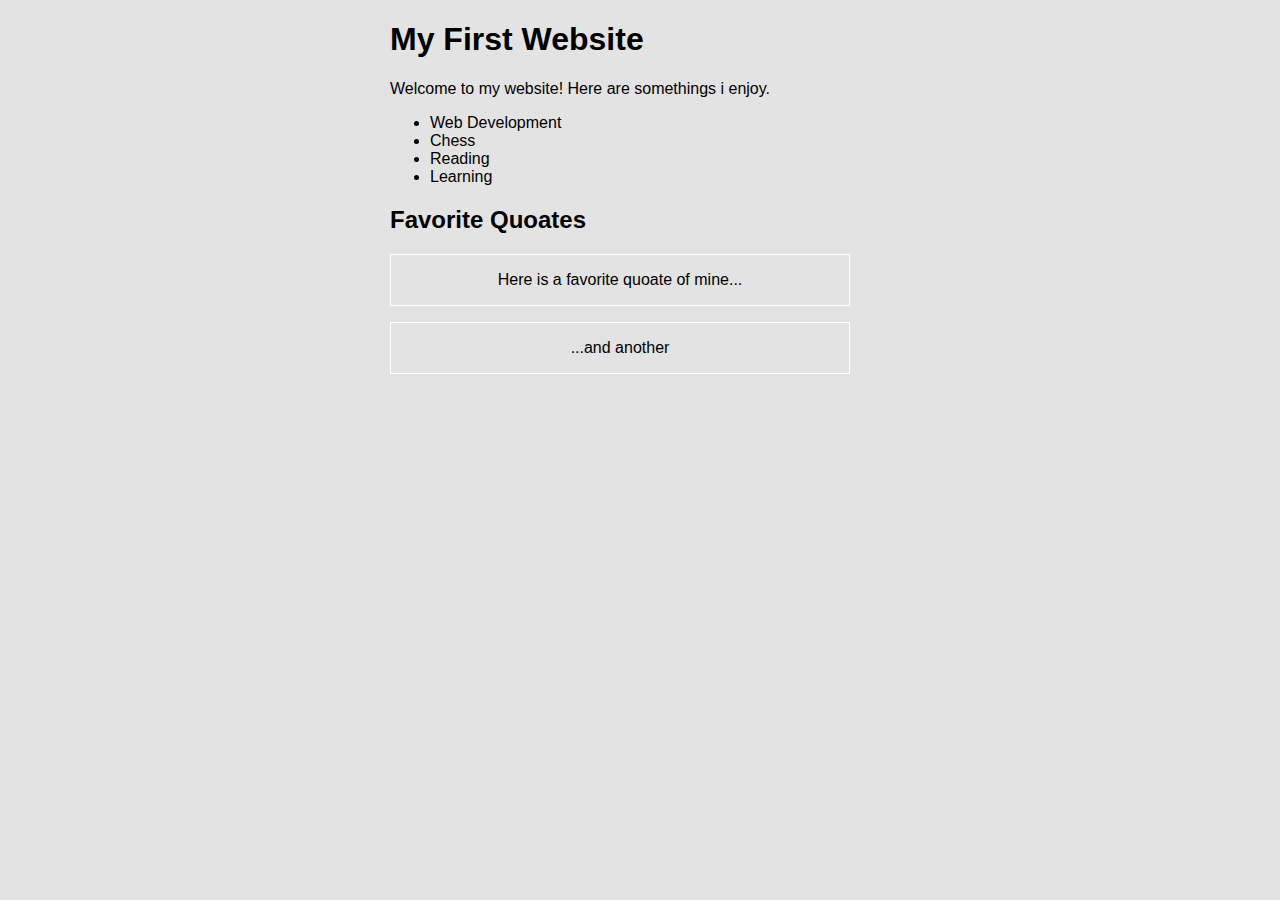
<file: Learn Front-End/index.html>
<!DOCTYPE HTML>
<html>
    <head>
        <title> First Assignment Page</title>
        <link href="css/style.css" rel="stylesheet" type="text/css">
       
    
    </head>
    <body>
        <div class="contents">
            <h1>My First Website</h1>
            <p>Welcome to my website! Here are somethings i enjoy.</p>
            <ul>
                <li>Web Development</li>
                <li>Chess</li>
                <li>Reading</li>
                <li>Learning</li>
            </ul>
            <h2>Favorite Quoates</h2>
            <blockquote><p>Here is a favorite quoate of mine...</p></blockquote>
            <blockquote><p>...and another</p></blockquote>
   
        </div>
  
    </body>

</html>
</file>
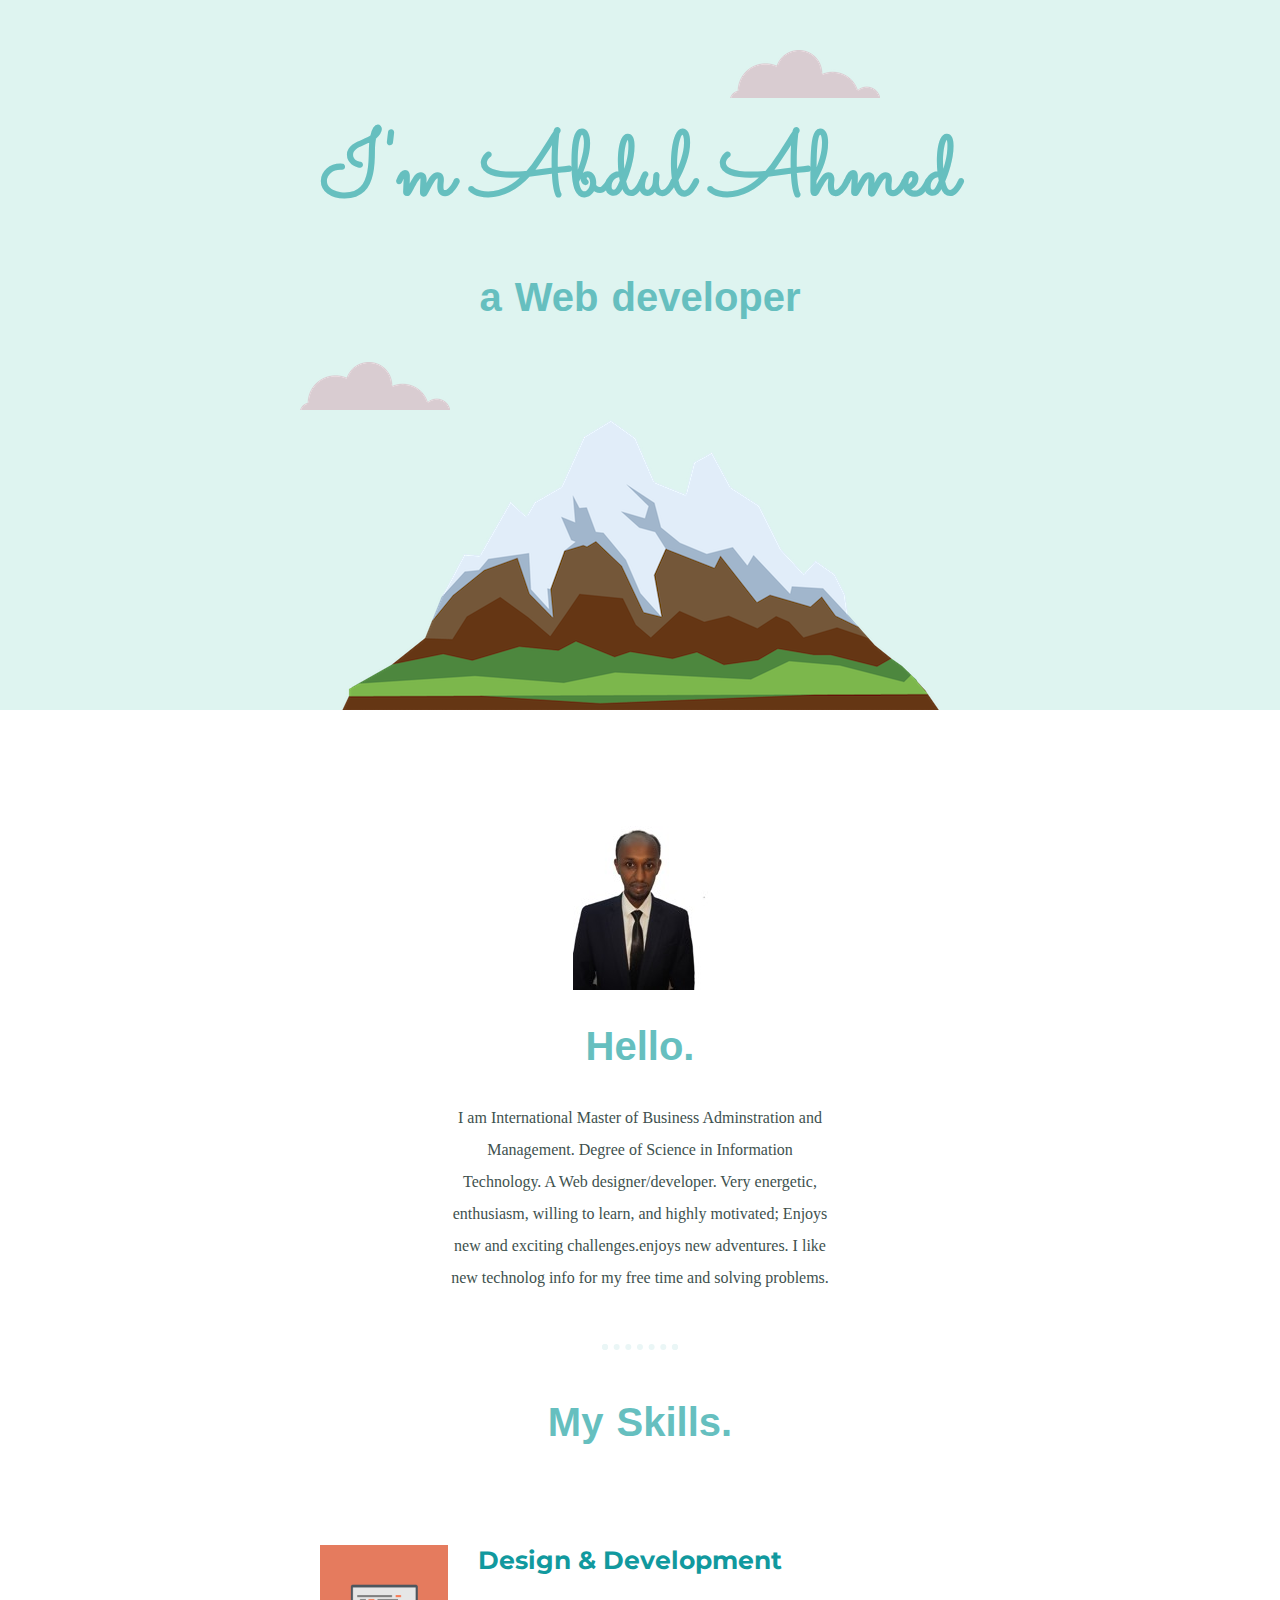
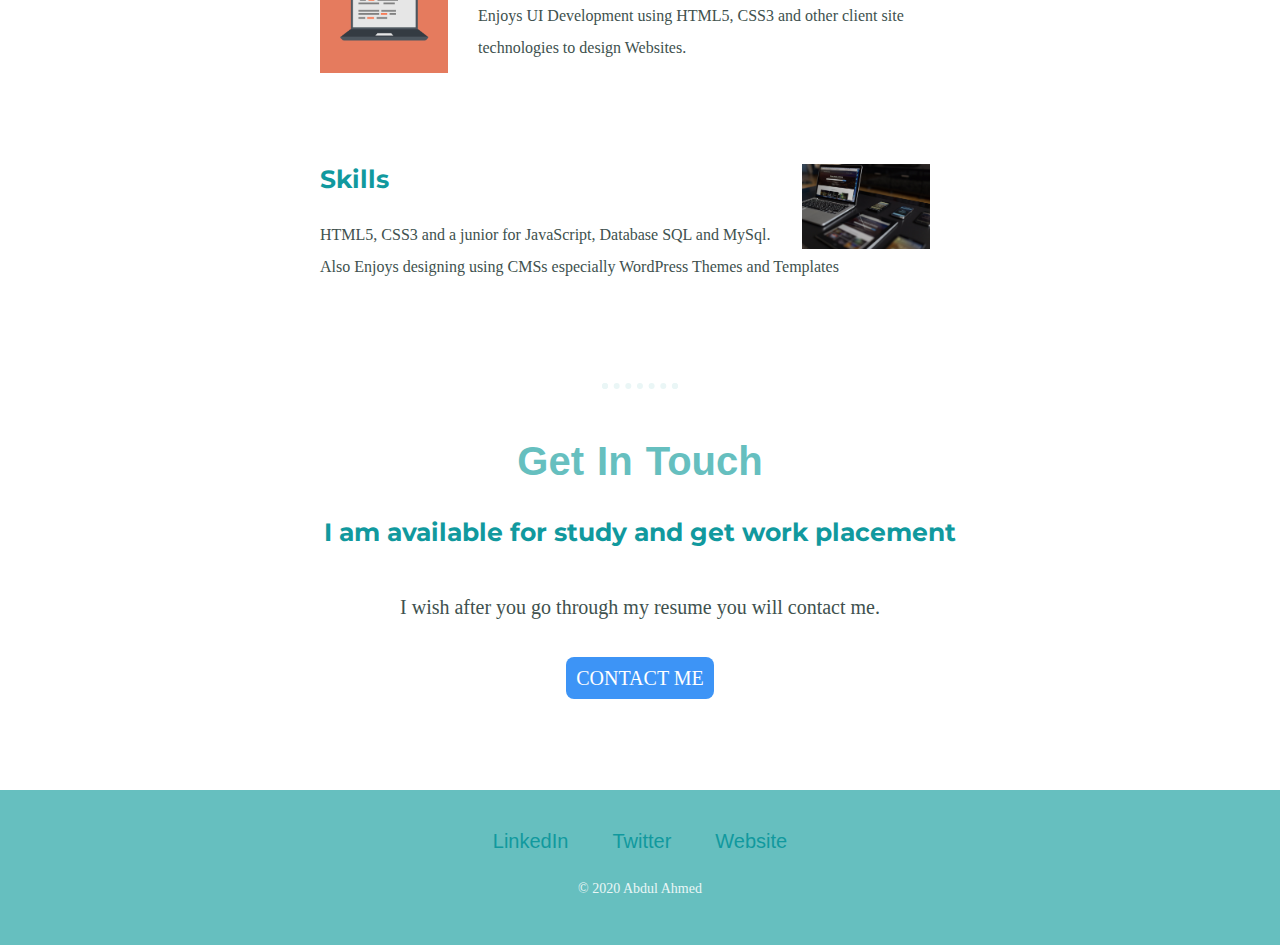
<file: My profile/index.html>
<html>
<head>
<title>Personal Profile</title>
<link href="css/style.css" rel="stylesheet">
<link href="https://fonts.googleapis.com/css2?family=Merriweather:wght@300&family=Montserrat:wght@100&family=Sacramento&display=swap" rel="stylesheet">



</head>
<body>
  
   <div class="top-container">
    <img class="top-cloud" src="images/cloud.png" alt="top-cloud">
    <h1>I'm Abdul Ahmed</h1> 
     <h2>a Web developer</h2>
     <img class="bottom-cloud" src="images/cloud.png" alt="bottom-cloud">
     <img src="images/mountain.png" alt="mountain">
      
   </div>
   
   <div class="middle-container">
  <div class="profile">
    <img src="images/abdul.jpg" alt="">
    <h2>Hello.</h2>
    <p class="intro">I am International Master of Business Adminstration and Management. Degree of Science in Information Technology. A Web designer/developer. Very energetic, enthusiasm, willing to learn, and highly motivated; Enjoys new and exciting challenges.enjoys new adventures. I like new technolog info for my free time and solving problems.</p>
  </div>
  <hr>
  <div class="skills">
    <h2>My Skills.</h2>
    <div class="skill-row">
      <img class="computer" src="images/computer.png" alt="">
      <h3>Design & Development</h3>
      <p class="description">Enjoys UI Development using HTML5, CSS3 and other client site technologies to design Websites.</p>
    </div>
    <div class="skill-row">
      <img class="web" src="images/web.jpg" alt="">
      <h3>Skills</h3>
      <p>HTML5, CSS3 and a junior for JavaScript, Database SQL and MySql. Also Enjoys designing using CMSs especially WordPress Themes and Templates</p>
    </div>
  </div>
  <hr>
  <div class="contact-me">
    <h2>Get In Touch</h2>
    <h3>I am available for study and get work placement</h3>
    <p class="contact-message">I wish after you go through my resume you will contact me.</p>
    <a class="btn" href="mailto:duaale13@gmail.com">CONTACT ME</a>
  </div>
</div>


<div class="bottom-container">
  <a class="footer-link" href="https://www.linkedin.com/">LinkedIn</a>
  <a class="footer-link" href="https://twitter.com/">Twitter</a>
  <a class="footer-link" href="https://www.appbrewery.co/">Website</a>
  <p class="copy"> &copy; 2020 Abdul Ahmed </p>
   </div>
</body>


</html>
</file>
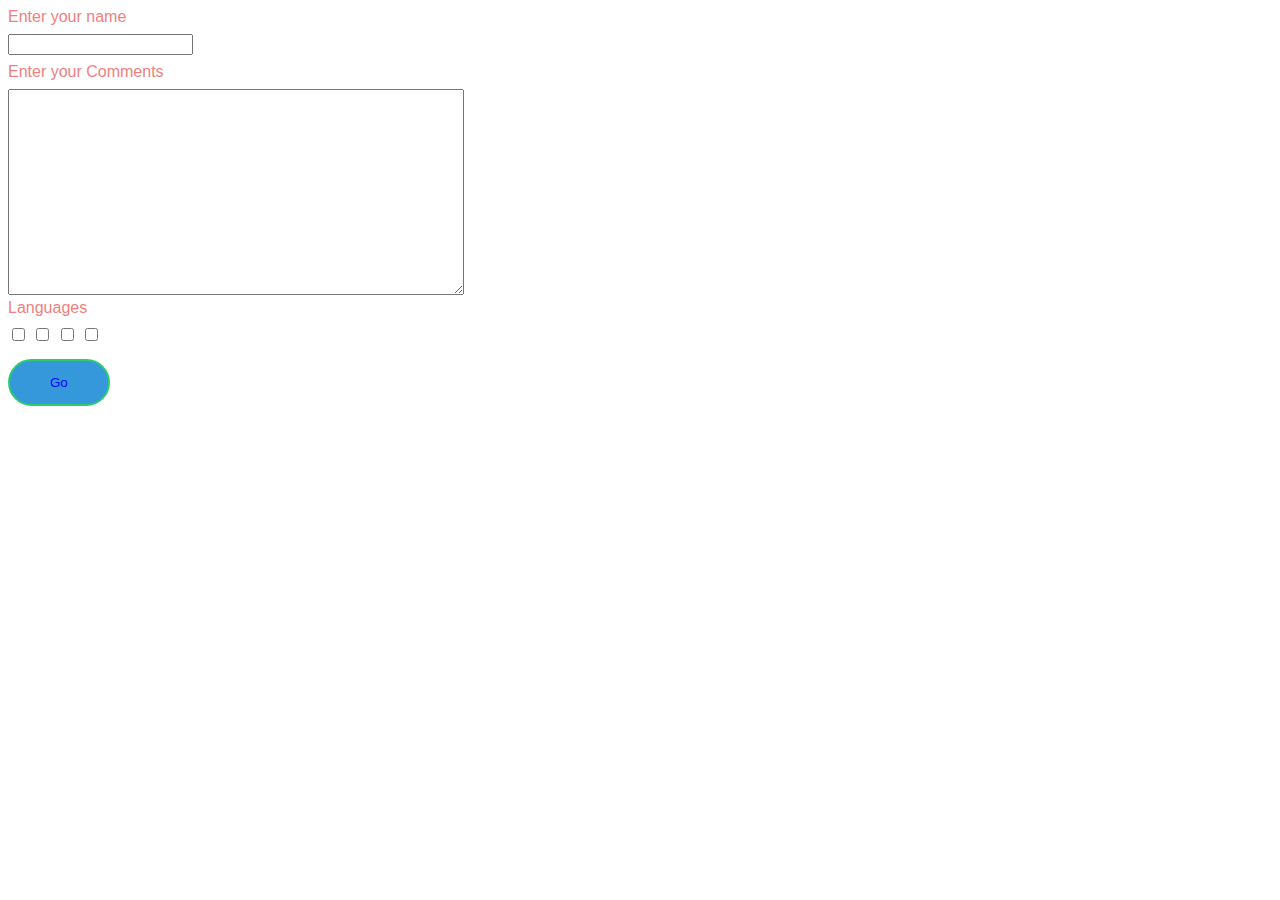
<file: Learn Front-End/forms.html>
<!DOCTYPE HTML>
<html>
    <head>
        <title>My Forms Page</title>
        <meta charset="utf-8">
        <link href="css/forms.css" rel="stylesheet" type="text/css">
    </head>
    <body>
        <form action="#" method="post">
            <label for="name">Enter your name</label>
            <input type="text" id="name" name="name"/>
            <label for="area" id="area">Enter your Comments</label>
            <textarea id="area" name="comments"></textarea><br>
            <label for="languages">Languages</label>
            <input type="checkbox" id="languages" value="css"/>
            <input type="checkbox" id="languages" value="html"/>
            <input type="checkbox" id="languages" value="javascript"/>
            <input type="checkbox" id="languages" value="NodeJS"/><br>
            <input type="submit" value="Go">
            
        
        
        </form>
 
    </body>

</html>
</file>
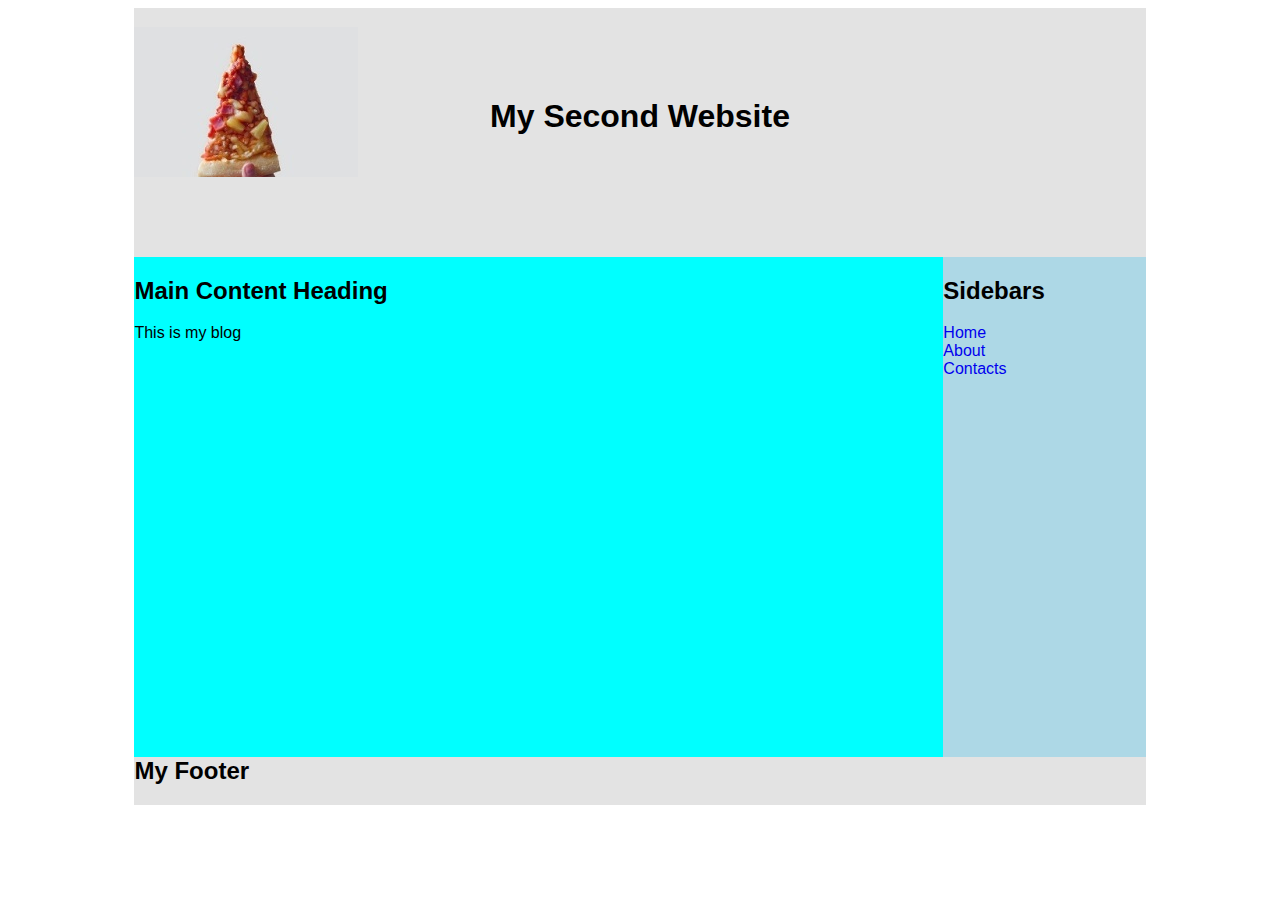
<file: Learn Front-End/second.html>
<!DOCTYPE HTML>
<html>
    <head>
        <title>My second Assignment</title>
        <link href="css/second.css" rel="stylesheet" type="text/css">
    </head>
    
    <body>
        <div class="wrap">
            <h3>Second page</h1>
            <h1>My Second Website</h1>
            <div class="content">
                <h2>Main Content Heading</h2>
                <p>This is my blog</p>
            </div>
            <aside>
                <h2>Sidebars</h2>
                <ul>
                    <li><a href="#">Home</a></li>
                    <li><a href="#">About</a></li>
                    <li><a href="#">Contacts</a></li>
                </ul>
      
            </aside>
            <footer>
                <h2>My Footer</h2>
            
            </footer>
   
        </div>
    </body>

</html>
</file>
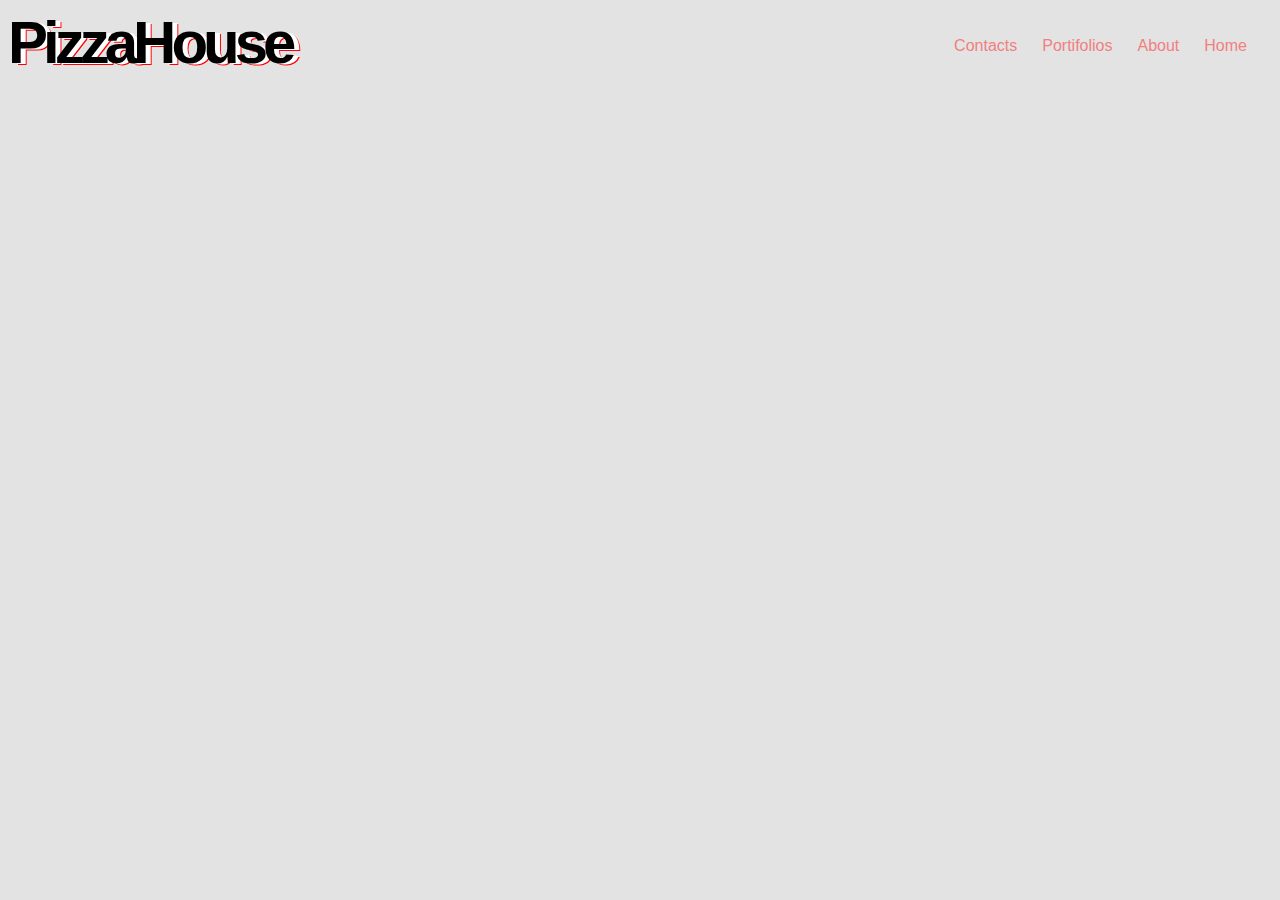
<file: Learn Front-End/third.html>
<!DOCTYPE HTML>
<html>
    <head>
        <title>My Third Assignment</title>
        <link href="css/third.css" rel="stylesheet" type="text/css">
    </head>
    <body>
        <div class="box">
        <h3>PizzaHouse</h3>
        <ul>
            <li><a href="#">Home</a></li>
            <li><a href="#">About</a></li>
            <li><a href="#">Portifolios</a></li>
            <li><a href="#">Contacts</a></li>
       
        </ul>
        </div>
  
    
    </body>

</html>
</file>
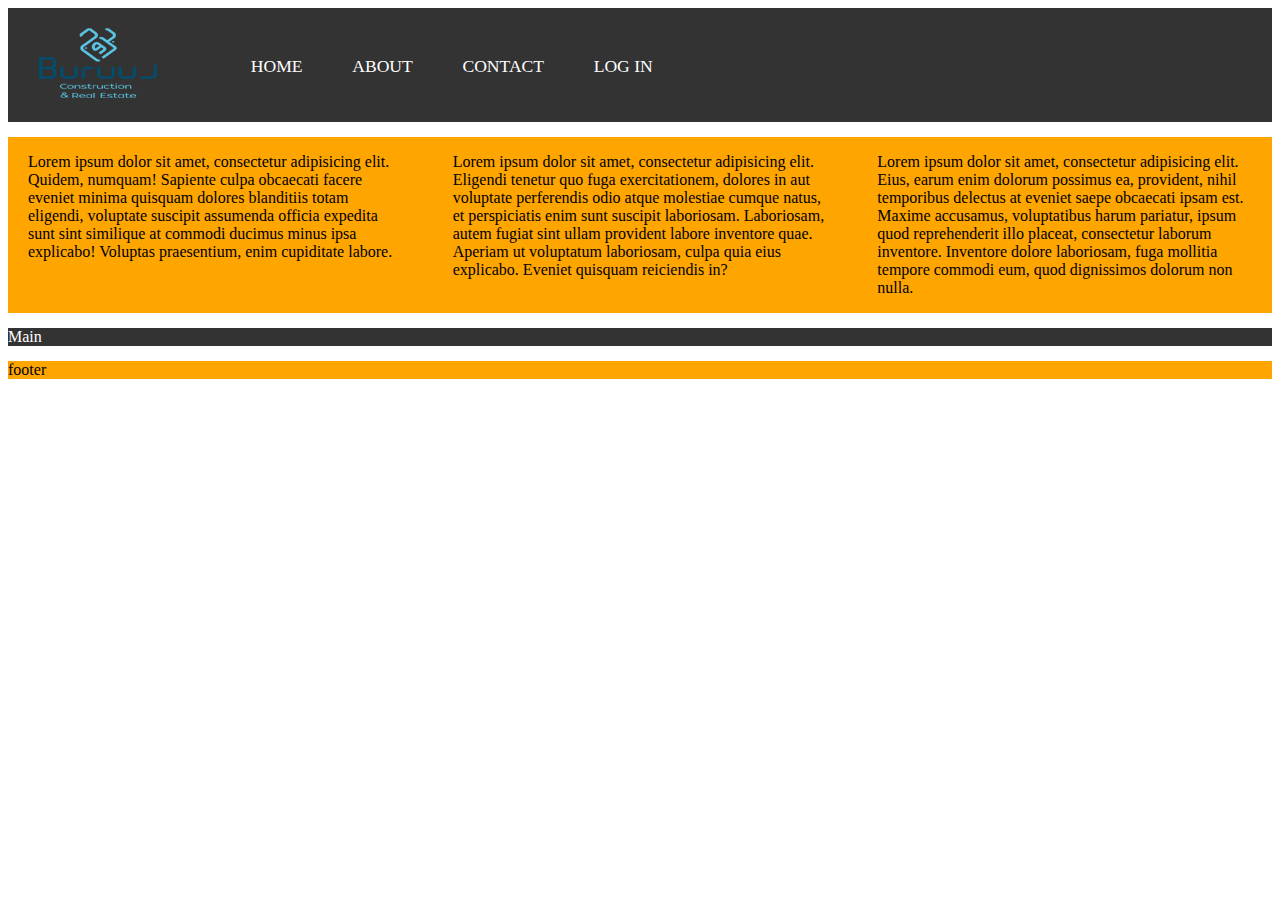
<file: Responsive web/index2.html>
<!DOCTYPE html>
<html lang="en">
<head>
    <meta charset="UTF-8">
    <title>Responsive Grid Examples</title>
</head>

<body>
  <div class="wrapper">
      <div class="box box1">
          <div class="nested">
          <img src="images/logo.png" alt="Logo">
          </div>
          <div class="nested">
          <ul>
                  <li><a href="#">Home</a></li>
                  <li><a href="#">About</a></li>
                  <li><a href="#">Contact</a></li>
                  <li><a href="#">Log in</a></li>
              </ul>
            </div>
          
      </div>
      <div class="box box2">
          <div><p>Lorem ipsum dolor sit amet, consectetur adipisicing elit. Quidem, numquam! Sapiente culpa obcaecati facere eveniet minima quisquam dolores blanditiis totam eligendi, voluptate suscipit assumenda officia expedita sunt sint similique at commodi ducimus minus ipsa explicabo! Voluptas praesentium, enim cupiditate labore.</p></div>
          <di>
          <p>Lorem ipsum dolor sit amet, consectetur adipisicing elit. Eligendi tenetur quo fuga exercitationem, dolores in aut voluptate perferendis odio atque molestiae cumque natus, et perspiciatis enim sunt suscipit laboriosam. Laboriosam, autem fugiat sint ullam provident labore inventore quae. Aperiam ut voluptatum laboriosam, culpa quia eius explicabo. Eveniet quisquam reiciendis in?</p>
          </di>
          <div>
              <p>Lorem ipsum dolor sit amet, consectetur adipisicing elit. Eius, earum enim dolorum possimus ea, provident, nihil temporibus delectus at eveniet saepe obcaecati ipsam est. Maxime accusamus, voluptatibus harum pariatur, ipsum quod reprehenderit illo placeat, consectetur laborum inventore. Inventore dolore laboriosam, fuga mollitia tempore commodi eum, quod dignissimos dolorum non nulla.</p></div>
      </div>
      <div class="box box3">
          Main
      </div>
      <div class="box box4">footer</div>
  </div>
   
  
</body>
<style>
    
    .wrapper{
        display:grid;
        grid-gap:15px;
    }
    
    
    .box1{
        display:flex;
       
        align-items: center;
    }
    
/*   
    .box box1{
        display:grid;
        grid-template-columns:repeat(4, 1fr);
        grid-gap:15px;
        
    }*/
    
    
    .nested img{
        padding:20px 20px;
    }
    .box2{
        display:grid;
        grid-template-columns: repeat(3, 1fr);
        justify-content: space-around;
        align-items: stretch;
        grid-gap: 10px;
    }
    .box p{
        padding:0px 20px;
    }
    .box:nth-child(odd){
        background:#333;
        color:#fff;
    }
    .box:nth-child(even){
        background:orange;
    }
    .nested ul{
        list-style: none;
        padding-top: 2px;
        
    }
    li{
        display:inline-block;
        padding:10px;
        
    }
    li a{
        text-decoration: none;
        display:block;
        text-transform:uppercase;
        padding:0.8rem;
        font-size:1.1rem;
        color:#fff;
        text-align:Center;
     
    }
    
</style>
    
</html>
</file>
<file: Learn Front-End/css/style.css>
body{
    background-color:#e3e3e3;
    font-family: sans-serif;
}
.contents{
    width:500px;
    margin:auto;
}

blockquote{
    border:1px solid white;
    text-align: center;
    margin-left:0;
}
</file>
<file: My profile/css/style.css>
body{
    color:#40514E;
    margin:0px;
    text-align:center;
    font-family: serif;
    font-size: 100%;
    
}
h1{
    font-family: 'Sacramento', cursive;
    font-size: 5.625rem;
    color: #66BFBF;
    margin:50px auto 0px auto;
}
h2{
    font-family:sans-serif;
    font-size: 2.5rem;
    color:#66BFBF;
    word-spacing:2px;;
    
    
}
h3{
    color:#11999E;
    font-family: 'Montserrat', sans-serif;
    font-size:25px;
}


hr{
    
    border:dotted #EAF6F6 6px;
    border-bottom:none;
    width:5%;
    margin:50px auto;
   
}

p{
    line-height: 2;
}
.top-container{
    width:100%;
    background-color:#def4f0;
    position:relative;
    padding-top:60px;
   
   
}

.top-cloud{
    position:absolute;
    top:50px;
    right:400px;
}

.bottom-cloud{
    position:absolute;
    left:300px;
    bottom:300px;
}


.middle-container{
   margin:100px 0;
  
}

.intro{
    width:30%;
    margin:auto;
}
.skill-row{
    width: 50%;
    margin:100px auto 100px auto;
    text-align: left;
}

.computer{
    width:20%;
    float:left;
    margin-right: 30px;
}
.web{
    width:20%;
    float:right;
    margin-right: 30px;
}

.contact-me p{
    margin-bottom:40px;
}

.btn{
    background-color:#3D94F6;
    color:#FFFFFF;
    font-size:20px;
    font-weight:50px;
    padding:10px;
    border-radius:8px;
    margin-bottom:40px;
    text-decoration: none;
   
}
.btn:hover{
    background-color: #30e3cb;
}

.bottom-container{
    margin-top:40px;
    background-color: #66BFBF;
    padding:40px 0 20px;
   
}

.footer-link{
    color:#11999E;
    text-decoration:none;
    font-size:20px;
    margin:10px 20px;
    font-family:sans-serif;
    
}
.footer-link:hover{
    color:#EAF6F6;
}

.contact-message{
    font-size:20px;
    margin:40px auto 100px;
    width:40%;
  
}

.copy{
    color:#EAF6F6;
    font-size:0.875rem;
    padding:8px 0;
}
</file>
<file: Learn Front-End/css/forms.css>
body
{
    font-family: sans-serif;
}
form
{
    padding-left:0px;
}
label
{
    
    color:lightcoral;
    display: block;
    margin-bottom: 8px;
}
input
{
    margin-bottom: 8px;
    
}
textarea
{
    width:450px;
    height:200px;
}
input[type="submit"]
{
    margin-top: 10px;
    color:blue;
    background: #3498db;
    border:2px solid #2ecc71;
    border-radius: 24px;
    padding: 14px 40px;
    cursor:pointer;
}
input[type="submit"]:hover
{
    background: #2ecc71;;
}
</file>
<file: Learn Front-End/css/second.css>
body{
    font-family: sans-serif;
}
.wrap{
    width: 80%;
    min-width: 600px;
    margin:auto;
    background-color: #e3e3e3;
    overflow: hidden;
    
}
h1{
    position:relative;
    bottom: 100px;
    text-align: center;
    
}
h3{
    background: url(../Images/person.jpg) no-repeat;
    width:224px;
    height:150px;
    text-indent: -999px;
   
    
}

.content, aside
{
    height:500px;
}
.content
{
    background-color: aqua;
    width: 80%;
    float: left;
}
aside
{
    float:left;
    background-color:lightblue;
    width: 20%;
    
}

aside ul
{
    list-style: none;
    padding-left: 0;
}

li a
{
    text-decoration: none;
}
</file>
<file: Learn Front-End/css/third.css>
body
{
    font-family: sans-serif;
    background: #e3e3e3;
}

h3{
    text-shadow: 5px 1px 0px white, 6px 2px 0px red;
    font-family: sans-serif;
    font-size: 60px;
   
    margin-top: 0;
    letter-spacing: -5px;
    color:black;
    
}
li{
    display:inline;
    padding-right: 10px;
    position:relative;
    bottom:100px;
    float:right;
    margin-right: 15px;
   
  
    
    
}

ul a{
    text-decoration: none;
    color:lightcoral;
    display: inline-block;
    
}
ul a:hover{
    color:aqua;
    text-decoration: underline;
   
}
</file>
